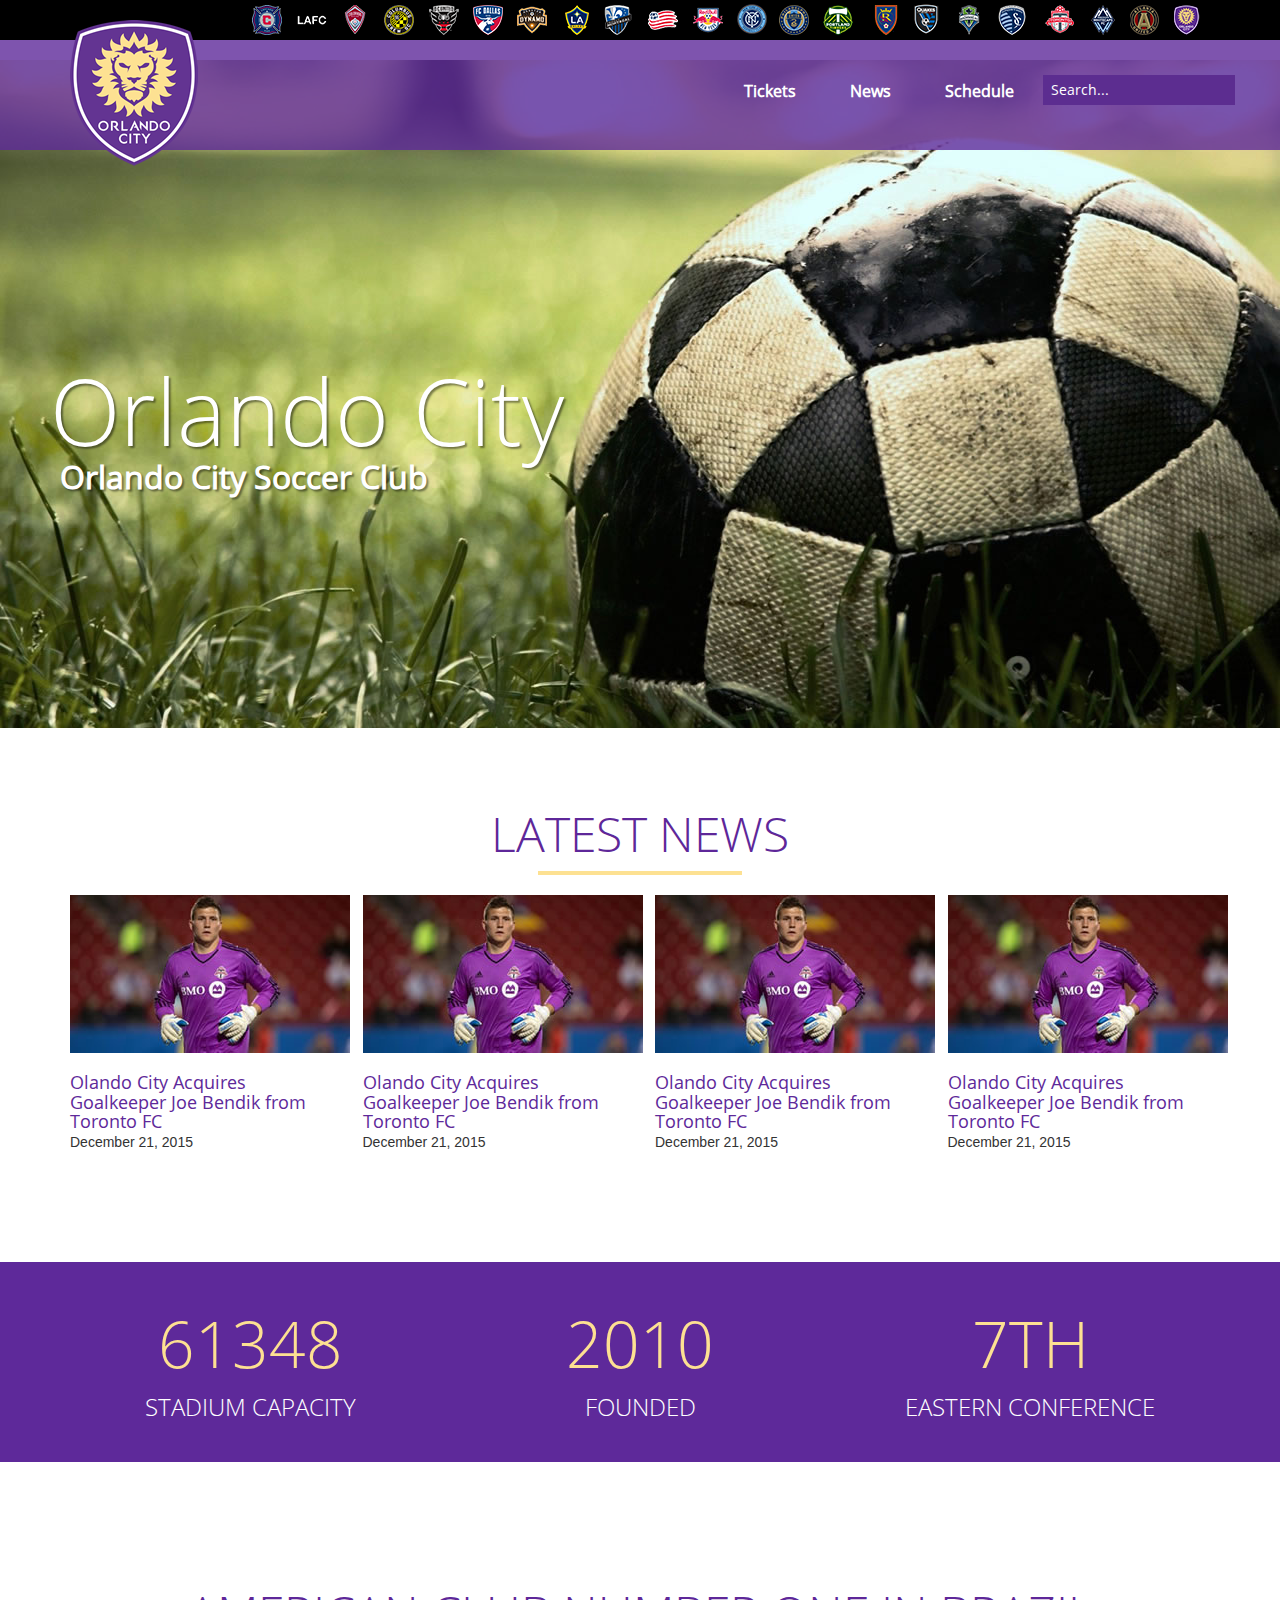
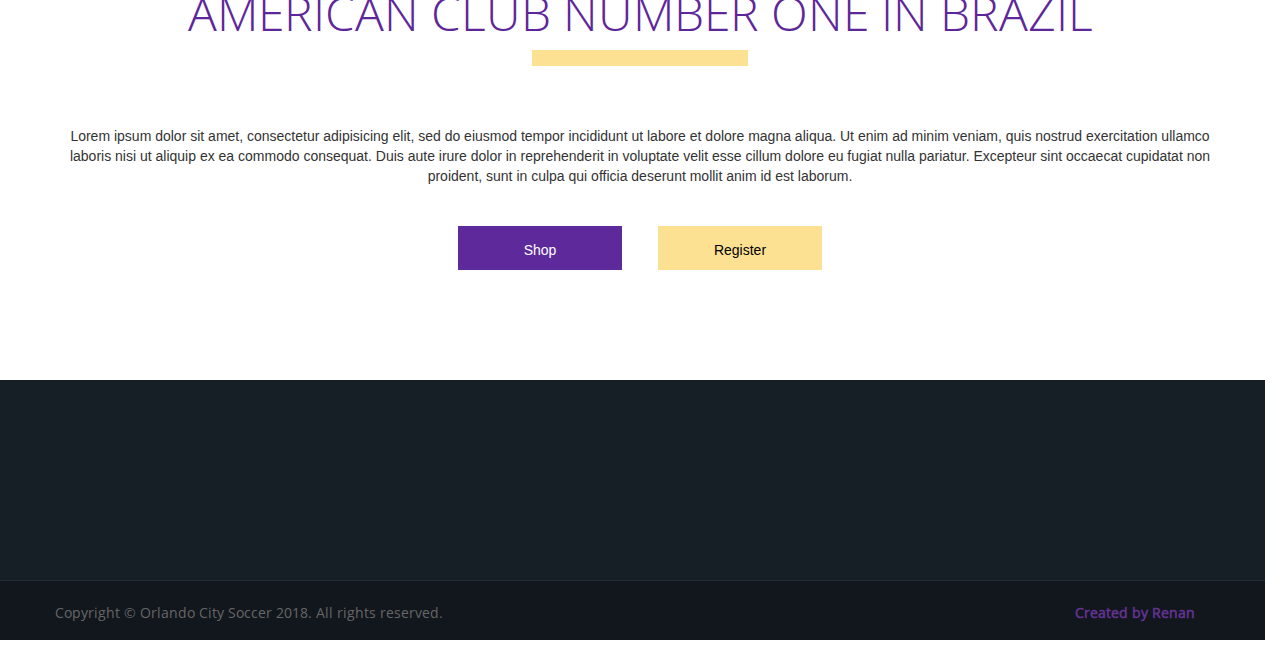
<file: secao-3/projeto01/index.html>
<!DOCTYPE html>
<html>
	<head>
		<meta charset="utf-8">
		<title>Orlando City</title>
		<link rel="stylesheet" href="lib/bootstrap/css/bootstrap.min.css">
		<link rel="stylesheet" href="https://use.fontawesome.com/releases/v5.2.0/css/all.css" integrity="sha384-hWVjflwFxL6sNzntih27bfxkr27PmbbK/iSvJ+a4+0owXq79v+lsFkW54bOGbiDQ" crossorigin="anonymous">
		<link rel="stylesheet" href="css/orlando.css">
	</head>
	<body>
		<header>
			<div class="container">
				<img id="logotipo" src="img/orlando-logo.png" alt="Logotipo">
			</div>
			<div class="header-black">
				<div class="container">
					<ul class="pull-right">
						<li class="club-01"><a href="#"></a></li>
						<li class="club-02"><a href="#"></a></li>
						<li class="club-03"><a href="#"></a></li>
						<li class="club-04"><a href="#"></a></li>
						<li class="club-05"><a href="#"></a></li>
						<li class="club-06"><a href="#"></a></li>
						<li class="club-07"><a href="#"></a></li>
						<li class="club-08"><a href="#"></a></li>
						<li class="club-09"><a href="#"></a></li>
						<li class="club-10"><a href="#"></a></li>
						<li class="club-11"><a href="#"></a></li>
						<li class="club-12"><a href="#"></a></li>
						<li class="club-13"><a href="#"></a></li>
						<li class="club-14"><a href="#"></a></li>
						<li class="club-15"><a href="#"></a></li>
						<li class="club-16"><a href="#"></a></li>
						<li class="club-17"><a href="#"></a></li>
						<li class="club-18"><a href="#"></a></li>
						<li class="club-19"><a href="#"></a></li>
						<li class="club-20"><a href="#"></a></li>
						<li class="club-21"><a href="#"></a></li>
						<li class="club-22"><a href="#"></a></li>
					</ul>
				</div>
			</div>
			<div class="container">
				<div class="row">
					<nav id="menu" class="pull-right">
						<ul>
							<li><a href="#">Tickets</a></li>
							<li><a href="#">News</a></li>
							<li><a href="#">Schedule</a></li>
					    <li class="search">
								<div class="input-group">
						      <input type="text" placeholder="Search...">
						      <span class="input-group-btn">
						        <button type="button"><i class="fa fa-search"></i></button>
						      </span>
						    </div><!-- /input-group -->
							</li>
						</ul>
					</nav>
				</div>
			</div>
    </header>

    <section>
      <div id="banner">
        <h1>Orlando City<small>Orlando City Soccer Club</small></h1>
      </div>

      <div id="news" class="container">
        <div class="row text-center">
            <h2>LATEST NEWS</h2>
            <hr>
        </div>
        <div class="row thumbnails">
          <div class="col-md-3">
            <img src="img/noticia-thumb.jpg" alt="Notícia">
            <h3>Olando City Acquires Goalkeeper Joe Bendik from Toronto FC</h3>
						<time>December 21, 2015</time>
						<!-- tag time auxilia os motores de busca para saberem que é uma data -->
          </div>
          <div class="col-md-3">
            <img src="img/noticia-thumb.jpg" alt="Notícia">
            <h3>Olando City Acquires Goalkeeper Joe Bendik from Toronto FC</h3>
						<time>December 21, 2015</time>
          </div>
          <div class="col-md-3">
            <img src="img/noticia-thumb.jpg" alt="Notícia">
            <h3>Olando City Acquires Goalkeeper Joe Bendik from Toronto FC</h3>
						<time>December 21, 2015</time>
          </div>
          <div class="col-md-3">
            <img src="img/noticia-thumb.jpg" alt="Notícia">
            <h3>Olando City Acquires Goalkeeper Joe Bendik from Toronto FC</h3>
						<time>December 21, 2015</time>
          </div>
        </div>
      </div>

			<div id="estatisticas">
				<div class="container">
					<div class="row">
						<div class="col-md-4">
							<p>61348<small>Stadium Capacity</small></p>
						</div>
						<div class="col-md-4">
							<p>2010<small>Founded</small></p>
						</div>
						<div class="col-md-4">
							<p>7th<small>Eastern Conference</small></p>
						</div>
					</div>
				</div>
			</div>

			<div id="call-to-action">
				<div class="container">
					<div class="row text-center">
						<h2>American club number one in Brazil</h2>
						<hr>
					</div>
					<div class="row">
						<p>
							Lorem ipsum dolor sit amet, consectetur adipisicing elit, sed do eiusmod tempor incididunt ut labore et dolore magna aliqua. Ut enim ad minim veniam, quis nostrud exercitation ullamco laboris nisi ut aliquip ex ea commodo consequat. Duis aute irure dolor in reprehenderit in voluptate velit esse cillum dolore eu fugiat nulla pariatur. Excepteur sint occaecat cupidatat non proident, sunt in culpa qui officia deserunt mollit anim id est laborum.
						</p>
					</div>
					<div class="row row-max-400">
						<div class="col-xs-6">
							<a href="#" class="btn btn-roxo">Shop</a>
						</div>
						<div class="col-xs-6">
							<a href="#" class="btn btn-amarelo">Register</a>
						</div>
					</div>
				</div>
			</div>
    </section>

		<footer>
			<div class="row row-cinza-claro">
				<div class="container">

				</div>
			</div>
			<div class="row row-cinza-escuro">
				<div class="container">
					<p class="pull-left">
						Copyright &copy; Orlando City Soccer 2018. All rights reserved.
					</p>
					<p class="pull-right text-roxo">
						Created by Renan
					</p>
				</div>
			</div>
		</footer>

		<script src="lib/jquery/jquery.min.js"></script>
		<script src="lib/bootstrap/js/bootstrap.min.js"></script>

	</body>
</html>
</file>
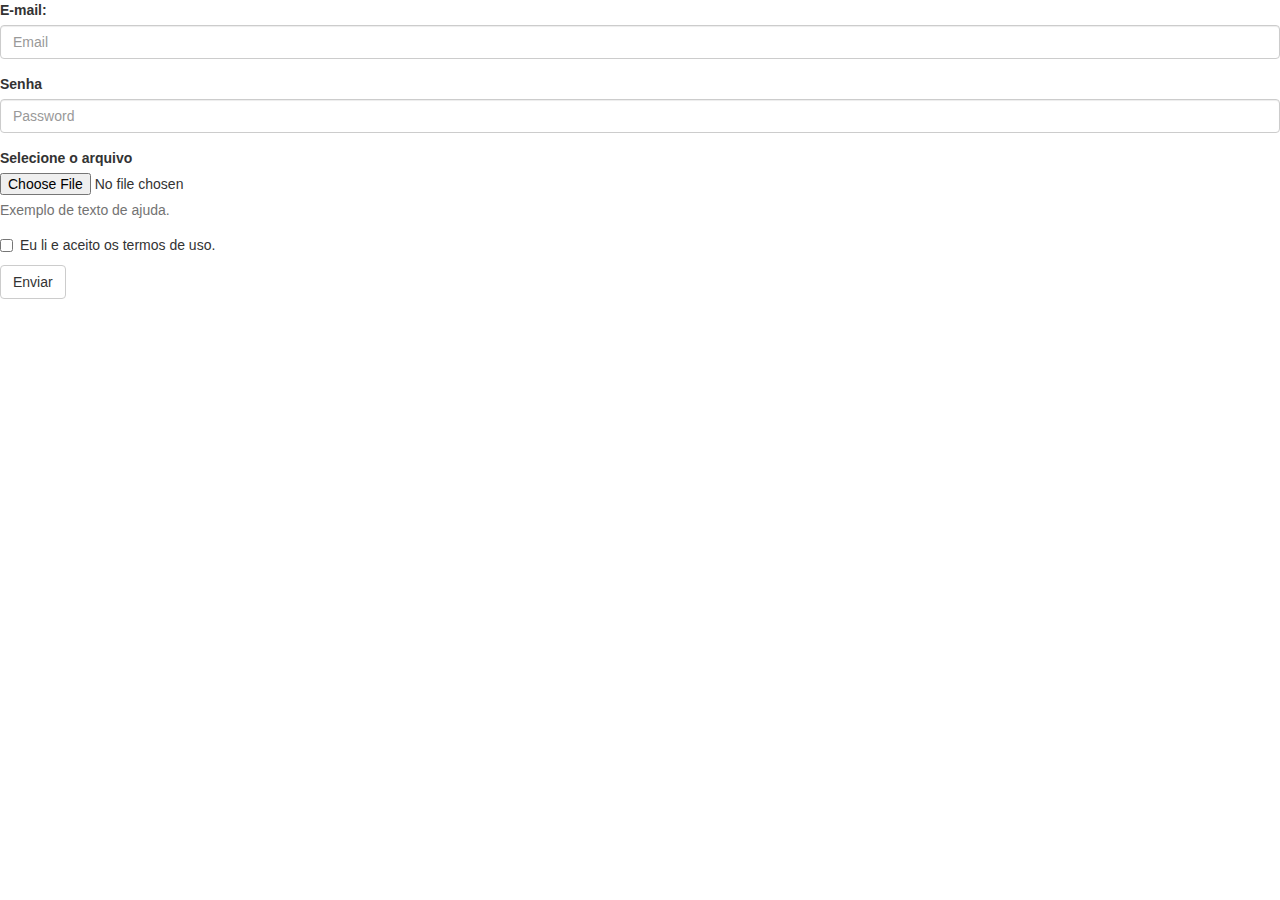
<file: secao-2/bootstrap-form.html>
<!DOCTYPE html>
<html>
	<head>
		<meta charset="utf-8">
		<title>Curso Completo do Desenvolvedor Web</title>
		<link rel="stylesheet" href="bootstrap/css/bootstrap.min.css">
	</head>
	<body>
		
		<form>
		  <div class="form-group">
		    <label for="exampleInputEmail1">E-mail:</label>
		    <input type="email" class="form-control" id="exampleInputEmail1" placeholder="Email">
		  </div>
		  <div class="form-group">
		    <label for="exampleInputPassword1">Senha</label>
		    <input type="password" class="form-control" id="exampleInputPassword1" placeholder="Password">
		  </div>
		  <div class="form-group">
		    <label for="exampleInputFile">Selecione o arquivo</label>
		    <input type="file" id="exampleInputFile">
		    <p class="help-block">Exemplo de texto de ajuda.</p>
		  </div>
		  <div class="checkbox">
		    <label>
		      <input type="checkbox"> Eu li e aceito os termos de uso.
		    </label>
		  </div>
		  <button type="submit" class="btn btn-default">Enviar</button>
		</form>

		<script type="text/javascript" src="bootstrap/js/bootstrap.min.js"></script>
	</body>
</html>
</file>
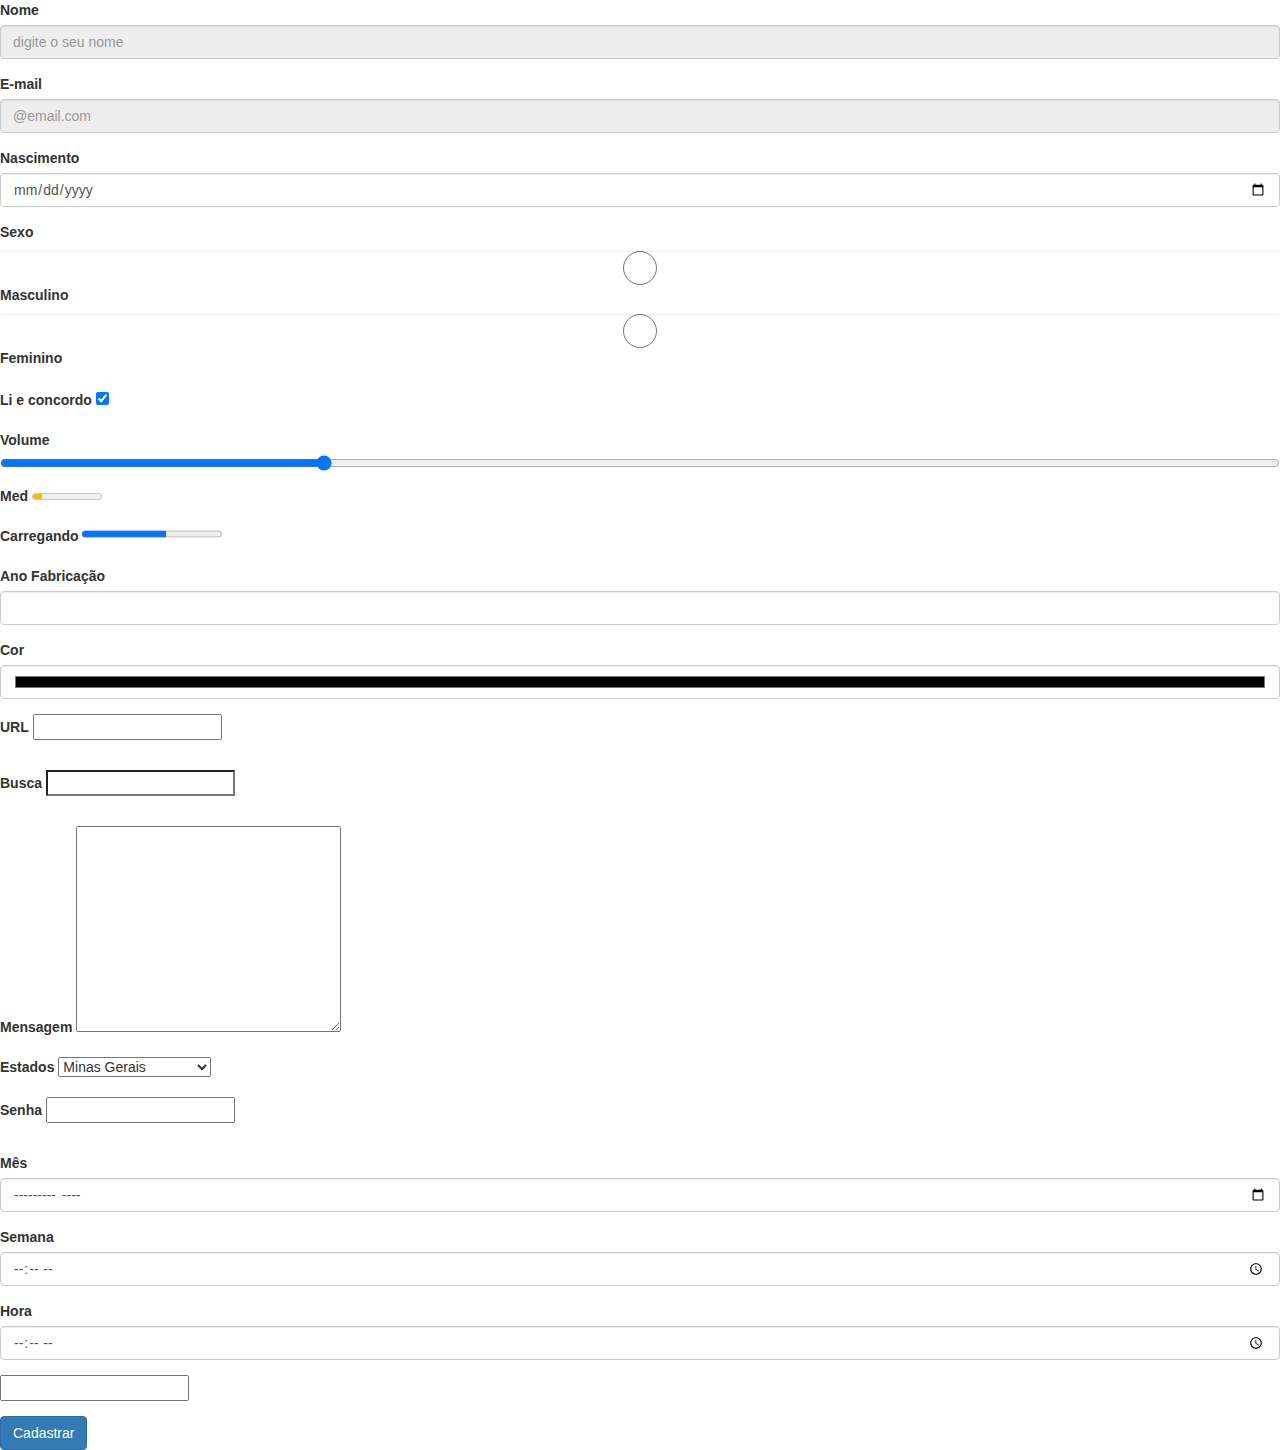
<file: secao-2/formulario.html>
<!DOCTYPE html>
<html>
	<head>
		<meta charset="utf-8">
		<title>Curso Completo do Desenvolvedor Web</title>
		<link rel="stylesheet" href="bootstrap/css/bootstrap.min.css">
	</head>
	<body>

    <!-- Atributo AUTOFOCUS serve para já deixar o campo pré selecionado para o usuario. -->

    <!-- Atributo TABINDEX serve para o usuario navergar pelos campos usando o tab, de acordo com a ordem pré selecionada. Importante para a usabilidade de acessibilidade -->

    <!-- Atributo REQUIRED Este atributo especifica que o usuário deve preencher o campo com um valor antes de enviar o formulário. -->

    <!-- Atributo DISABLED, desativa o campo para edição. -->

    <!-- Atributo READONLY, desativa o campo para edição, mas ainda permite que o usuário posso copiar o texto de seu conteúdo. -->
		
		<form method="Post" action="form.php">
      <div class="form-group">
        <label for="nome">Nome</label>
        <input type="text" name="nome" id="nome"
        class="form-control" placeholder="digite o seu nome" required autofocus tabindex="1" disabled>
      </div>
      <div class="form-group">
        <label for="email">E-mail</label>
        <input type="email" name="email" id="email"
        class="form-control" placeholder="@email.com" required tabindex="2" readonly>
			</div>
			<div class="form-group">
				<label for="nascimento">Nascimento</label>
				<input type="date" name="nascimento" id="nascimento"
				class="form-control" placeholder="nascimento" required min="2018-01-01" required max="2018-12-31">
      </div>
      <div class="form-group">
        <label for="sexo">Sexo</label>
        <input type="radio" name="sexo" id="masculino" class="form-control">
        <label for="masculino">Masculino</label>
        <input type="radio" name="sexo" id="feminino" class="form-control">
        <label for="feminino">Feminino</label>
      </div>
     <div class="form-group">
      <label for="li">Li e concordo</label>
      <input type="checkbox" name="li" id="li" required checked>
     </div>
     <div class="form-group">
      <label for="volume">Volume</label>
      <input type="range" name="volume" id="volume" min="0" max="100" value="25">
     </div>
      <div class="form-group">
        <label for="meter">Med</label>
        <meter name="meter"min="0" max="100" low="15" value="14">14</meter>
      </div>
      <div class="form-group">
        <label for="progess">Carregando</label>
        <progress min="0" max="100" value="60">60%</progress>
      </div>
      <div class="form-group">
        <label for="">Ano Fabricação</label>
        <input type="number" name="ano" id="ano" min="1970" max="2018" step="1"
        class="form-control" tabindex="3">
      </div>
      <div class="form-group">
        <label for="cor">Cor</label>
        <input type="color" name="cor" id="cor" class="form-control">
      </div>
      <div class="form-group">
        <label for="url">URL</label>
        <input type="url" name="url" id="url" class="form-group">
      </div>
      <div class="form-group">
        <label for="busca">Busca</label>
        <input type="search" name="busca" id="busca" class="form-group">
      </div>
      <div class="form-group">
        <label for="mensagem">Mensagem</label>
        <textarea name="mensagem" id="mensagem" cols="30" rows="10"></textarea>
      </div>
      <div class="form-group">
        <label for="estados">Estados</label>
        <select name="estados" id="estados">
          <optgroup label="Sudeste">
            <option value="SP">São Paulo</option>
            <option value="MG" selected>Minas Gerais</option>
            <option value="RJ">Rio de Janeiro</option>
          </optgroup>
          <optgroup label="Sul">
            <option value="PR">Paraná</option>
            <option value="SC">Santa Catarina</option>
            <option value="RS">Rio Grande do Sul</option>
          </optgroup>
        </select>
      </div>
      
      <input type="hidden" name="id" value="1">
      <!-- campo oculto -->

      <div class="form-group">
        <label for="senha">Senha</label>
        <input type="password" name="senha" id="senha" class="form-group">
      </div>
      <!-- não colocar value no password, pois o usuário poderia ver a senha pelo código fonte -->
      <div class="form-group">
        <label for="mes">Mês</label>
        <input type="month" name="mes" id="mes" class="form-control">
      </div>
      <div class="form-group">
        <label for="semana">Semana</label>
        <input type="time" id="time" name="time" class="form-control">
      </div>
      <div class="form-group">
        <label for="time">Hora</label>
        <input type="time" name="time" id="time" class="form-control">
      </div>
      <div class="form-group">
        <input type="text" list="navegadores">
        <datalist id="navegadores">
          <option value="Chrome"></option>
          <option value="Firefox"></option>
          <option value="Safari"></option>
          <option value="Edge"></option>
        </datalist>
      </div>
     
      <div>
        <button type="submit" class="btn btn-primary">Cadastrar</button>
      </div>
    </form>

    

		<script type="text/javascript" src="bootstrap/js/bootstrap.min.js"></script>
	</body>
</html>
</file>
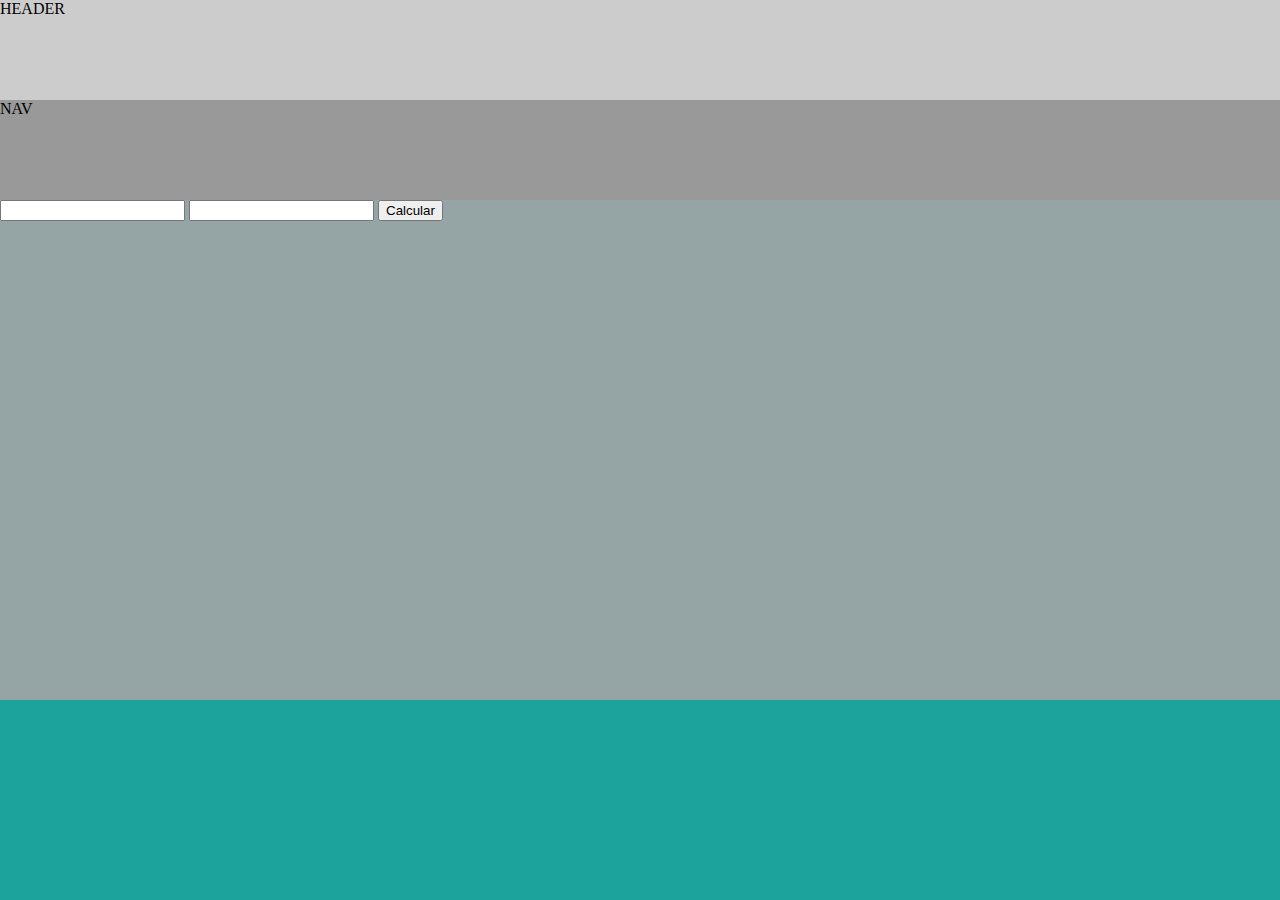
<file: secao-2/modelo2.html>
<!DOCTYPE html>
<html>
	<head>
		<meta charset="utf-8">
		<title>Curso Completo do Desenvolvedor Web</title>
		<link rel="stylesheet" href="css/estilo.css">
	</head>
	<body>
	
		<header>
			HEADER
			<nav>NAV</nav>
		</header>

		<section>
			
			<input type="number" id="valor-a">
			<input type="text" id="valor-b">
			<button id="btn-calcular">Calcular</button>

		</section>

		<footer>
			
		</footer>

		<script type="text/javascript" src="js/script.js"></script>
	</body>
</html>
</file>
<file: secao-3/projeto01/css/orlando.css>
@font-face {
	font-family: 'OpenSans';
	src: url("../fonts/OpenSans-Regular.ttf");
	font-size: 1em;
}

@font-face {
	font-family: 'OpenSans-Light';
	src: url("../fonts/OpenSans-Light.ttf");
	font-size: 1em;
}

header {
	width: 100%;
	height: 150px;
  background-color: rgba(94, 41, 154, .8);
  z-index: 2;
  position: relative;
}
header .container {
	position: relative;
}
header .header-black {
	background-color: #000;
	height: 40px;
}
header .header-black li {
	background-image: url("../img/clubs.png");
	background-repeat: no-repeat;
	display: inline-block;
	margin: 4px;
}
header .header-black li.club-01 {
	background-position: 0px 0px;
}
header .header-black li.club-02 {
	background-position: -48px 0px;
}
header .header-black li.club-03 {
	background-position: -95px 0px;
}
header .header-black li.club-04 {
	background-position: -140px 0px;
}
header .header-black li.club-05 {
	background-position: -189px 0px;
}
header .header-black li.club-06 {
	background-position: -239px 0px;
}
header .header-black li.club-07 {
	background-position: -288px 0px;
}
header .header-black li.club-08 {
	background-position: -334px 0px;
}
header .header-black li.club-09 {
	background-position: -381px 0px;
}
header .header-black li.club-10 {
	background-position: -429px 0px;
}
header .header-black li.club-11 {
	background-position: -478px 0px;
}
header .header-black li.club-12 {
	background-position: -527px 0px;
}
header .header-black li.club-13 {
	background-position: -579px 0px;
}
header .header-black li.club-14 {
	background-position: -629px 0px;
}
header .header-black li.club-15 {
	background-position: -671px 0px;
}
header .header-black li.club-16 {
	background-position: -719px 0px;
}
header .header-black li.club-17 {
	background-position: -763px 0px;
}
header .header-black li.club-18 {
	background-position: -808px 0px;
}
header .header-black li.club-19 {
	background-position: -853px 0px;
}
header .header-black li.club-20 {
	background-position: -900px 0px;
}
header .header-black li.club-21 {
	background-position: -950px 0px;
}
header .header-black li.club-22 {
	background-position: -1000px 0px;
}
header .header-black li a {
	width: 32px;
	height: 32px;
	display: block;
}
header #logotipo {
	position: absolute;
	top: 20px;
}
#menu {
	margin: 12px 0;
}
#menu li {
	display: inline-block;
	font-family: "OpenSans";
}
#menu li.search {
	width: 182px;
}
#menu li.search input {
	background-color: #5C2D90;
	color: #fff;
	border: none;
	height: 30px;
	line-height: 30px;
	padding-left: 8px;
}
#menu li.search ::-webkit-input-placeholder {
	color: #fff;
}
#menu li.search button {
	background: none;
	border: none;
	position: absolute;
    right: 3px;
    top: 7px;
}
#menu li.search button i {
	font-size: 14px;
	color: rgba(255, 255, 255, .5);
}
#menu li a {
	color: #FFF;
	font-size: 16px;
	padding: 10px 25px;
	font-weight: bold;
}
#menu li.search .input-group {
	top: 8px;
}

#banner{
  width: 100%;
  height: 728px;
  position: relative;
  background: url("../img/banner.jpg") no-repeat;
  background-position: 0px -100px;
  top: -110px;
}

#banner h1{
  position: relative;
  top: 300px;
  font-size: 92px;
  color: #fff;
  text-shadow: 2px 2px 2px rgb(0, 0, 0, .45);
  font-family: 'OpenSans-Light';
  margin-left: 50px;
}

#banner h1 small{
  font-size: 32px;
  display: block;
  color: #fff;
  font-family: 'OpenSans';
  font-weight: bold;
  padding-left: 10px;
}

#news{
  position: relative;
  top: -110px;
}

#news h2{
  color: #5e2799;
  font-family: 'OpenSans-Light';
  font-size: 48px;
  text-transform: uppercase;
  text-align: center;
}

#news hr{
  border: #fde192 solid 2px;
  width: 200px;
  margin: 0 auto;
}

#news .thumbnails{
  margin-top: 20px;
}

#news .thumbnails h3{
  color: #5e299a;
  font-size: 18px;
  font-family: 'OpenSans';
	margin-bottom: 0;
}

#estatisticas{
	background-color: #5e299a;
	width: 100%;
	height: 200px;
	text-align: center;
}

#estatisticas p{
	color: #fde092;
	text-transform: uppercase;
	font-family: 'OpenSans-Light';
	font-size: 64px;
	margin-top: 36px;
}

#estatisticas p small{
	color: #fff;
	font-size: 24px;
	display: block;
}

#call-to-action{
	text-align: center;
	margin-top: 105px;
}

#call-to-action h2{
  color: #5e2799;
  font-family: 'OpenSans-Light';
  font-size: 48px;
  text-transform: uppercase;
  text-align: center;
}

#call-to-action hr{
  border: #fde192 solid 8px;
  width: 200px;
  margin: 0 auto;
}

#call-to-action p{
	margin-top: 60px;
	margin-bottom: 40px;
}

#call-to-action .btn{
	width: 164px;
	height: 44px;
	line-height: 34px;
	border-radius: 0;
}

#call-to-action .btn-roxo{
	color: #fff;
	background-color: #5e299a;
	border-color: #5e299a;
}

#call-to-action .btn-amarelo{
	color: #000;
	background-color: #fde192;
	border-color: #fde192;
}

#call-to-action .row-max-400{
	margin: 0 auto;
	max-width: 400px;
}

footer{
	margin-top: 110px;
}

footer .row{
	width: 100%;
}

footer .row p{
	line-height: 64px;
	margin-bottom: 0;
}

footer .row-cinza-claro{
	height: 200px;
	background-color: #171f26;
}

footer .row-cinza-escuro{
	height: 60px;
	background-color: #11171d;
	border-top: #242d37 1px solid;
}

footer .pull-left{
	font-family: 'OpenSans';
	font-size: 14px;
	color: #666;
}

footer .text-roxo{
	color: #623291;
	font-family: 'OpenSans';
	font-weight: bold;
	font-size: 14px;
}
</file>
<file: secao-2/css/estilo.css>
* {
	box-sizing: border-box;
}
html, body {
	margin:0;
	padding:0;
}
header {
	width: 100%;
	height: 200px;
	background: #CCC;
	position: relative;
}
nav {
	width: 100%;
	height: 100px;
	background: #999;
	position: absolute;
	bottom: 0;
}
section {
	width: 100%;
	height: 500px;
	background: #95a5a6;
}

footer {
	width:100%;
	height: 200px;
	background:#1BA39C;
}
</file>
